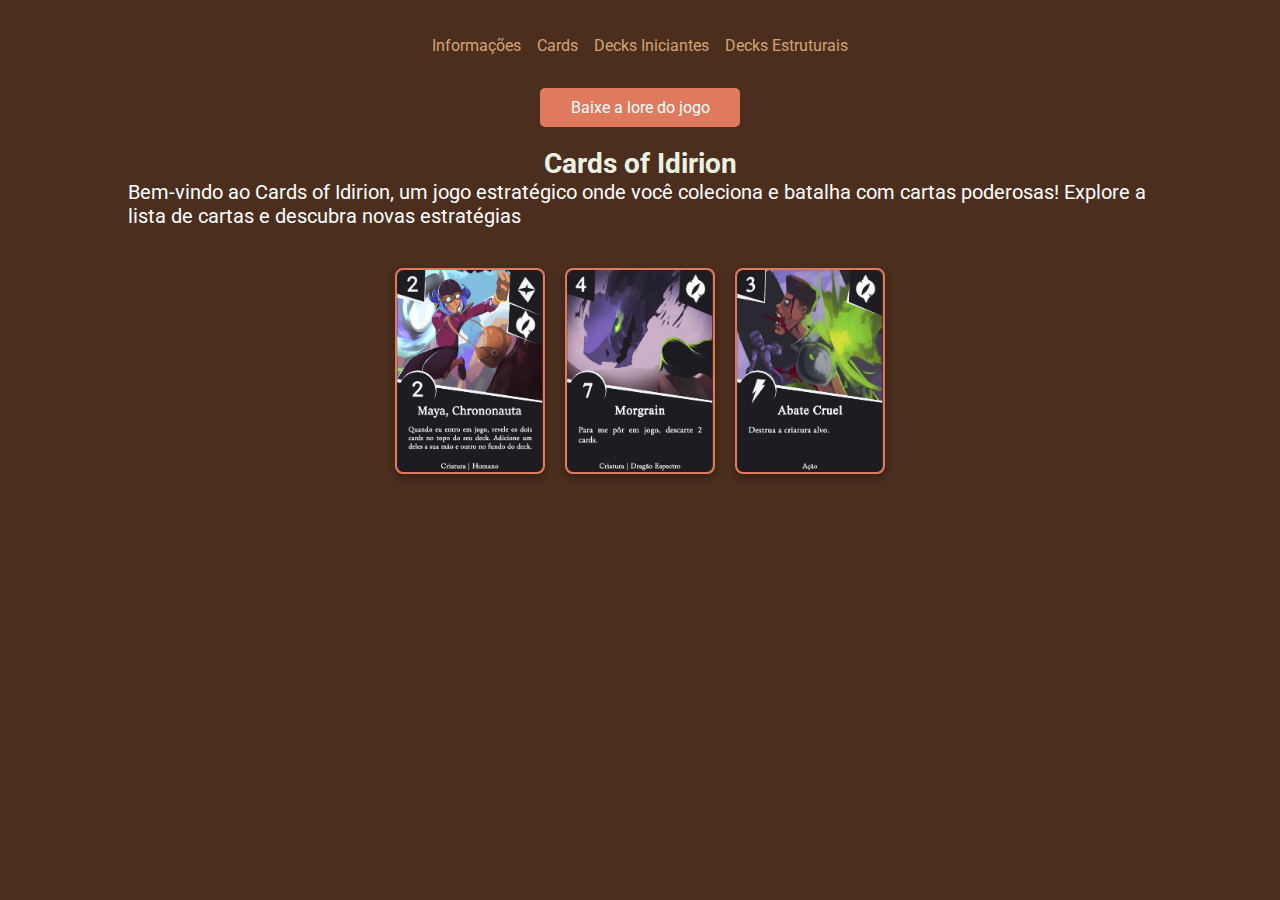
<file: index.html>
<!DOCTYPE html>
<html lang="pt-BR">
<head>
    <meta charset="UTF-8">
    <meta name="viewport" content="width=device-width, initial-scale=1.0">
    <link rel="icon" href="./MISC/icon.png" type="image/png">
    <title>Cards of Idirion</title>
    <link rel="preconnect" href="https://fonts.googleapis.com">
    <link rel="preconnect" href="https://fonts.gstatic.com" crossorigin>
    <link href="https://fonts.googleapis.com/css2?family=Roboto:ital,wght@0,100;0,300;0,400;0,500;0,700;0,900&display=swap" rel="stylesheet">
    <link rel="stylesheet" href="style.css">
</head>
<body>
    
<nav>
    <ul>
        <li><a href="index.html">Informações</a></li>
        <li><a href="cards.html">Cards</a></li>
        <li><a href="previewdeck.html">Decks Iniciantes</a></li>
        <li><a href="deckav.html">Decks Estruturais</a></li>
    </ul>
</nav>

<header>
    <!-- Adicionar título ou logotipo do jogo aqui -->
    <a href="Lore - Cards of Idirion.pdf" download style="display: block; text-align: center; margin: 0 auto; width: 200px; padding: 10px; background-color: #e07a5f; color: white; text-decoration: none; border-radius: 5px; font-size: 16px;">Baixe a lore do jogo</a>
</header>

<main>
    <section>
        <h1>Cards of Idirion</h1>
        <p>Bem-vindo ao Cards of Idirion, um jogo estratégico onde você coleciona e batalha com cartas poderosas! Explore a lista de cartas e descubra novas estratégias</p>
    </section>

     <!-- Exemplo de galeria de cartas -->
     <section class="card-examples">
        <div class="card-grid">
            <img src="./MISC/card1.png" alt="Card 1" class="card" onclick="window.open('./MISC/card1.png', '_blank');">
            <img src="./MISC/card2.png" alt="Card 2" class="card" onclick="window.open('./MISC/card2.png', '_blank');">
            <img src="./MISC/card3.png" alt="Card 3" class="card" onclick="window.open('./MISC/card3.png', '_blank');">
        </div>
    </section>

    <script>
        // Função para abrir o modal e exibir a imagem clicada
        function showModal(element) {
            const modal = document.getElementById("modal");
            const modalImg = document.getElementById("modal-img");
            
            // Define a fonte da imagem do modal como a mesma da imagem clicada
            modalImg.src = element.src;
            
            // Exibe o modal
            modal.style.display = "flex";
        }
    
        // Função para fechar o modal ao clicar fora da imagem
        function closeModal() {
            const modal = document.getElementById("modal");
            
            // Esconde o modal
            modal.style.display = "none";
        }
    </script>
</main>

</body>
</html>
</file>
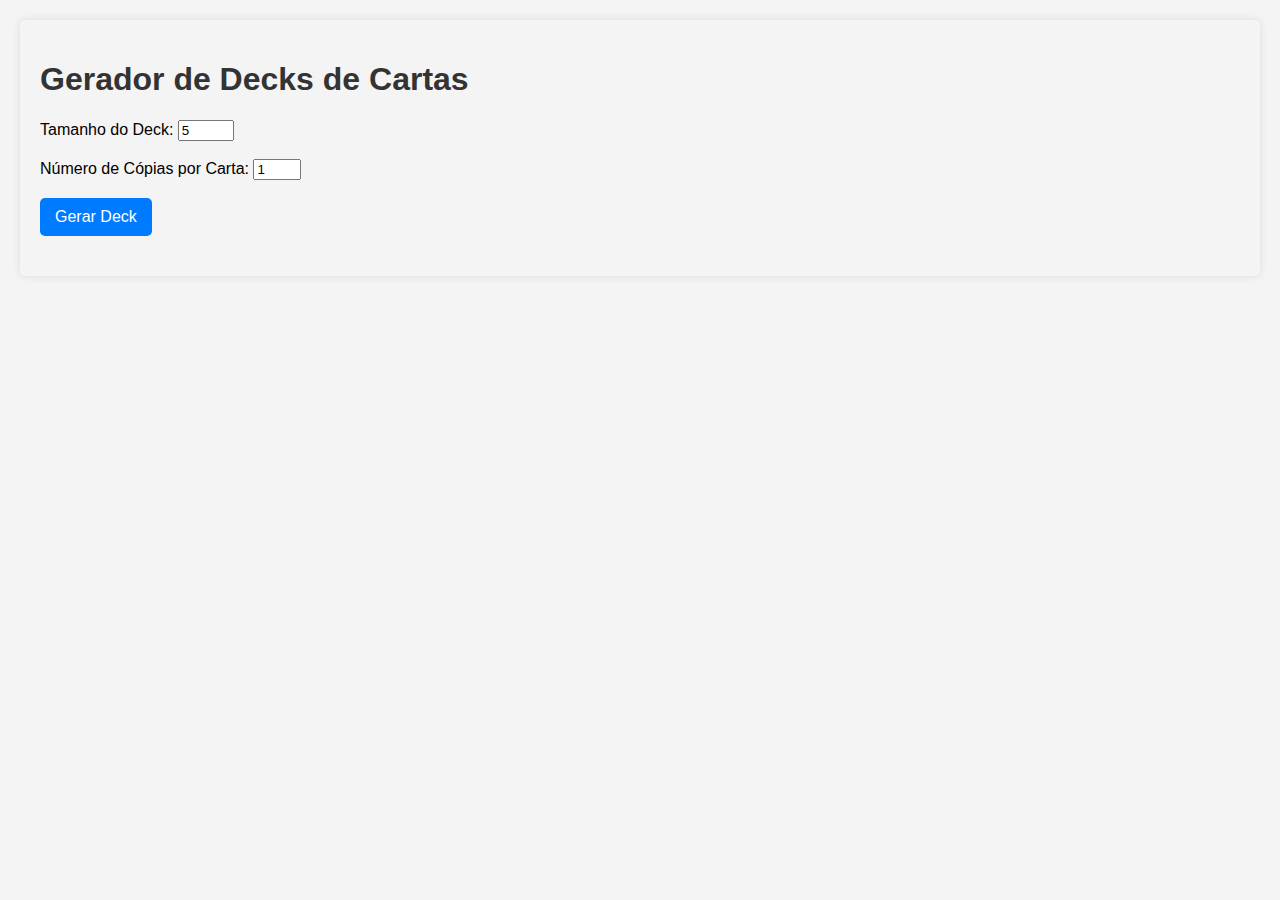
<file: geradordeck.html>
<!DOCTYPE html>
<html lang="pt-BR">
<head>
    <meta charset="UTF-8">
    <meta name="viewport" content="width=device-width, initial-scale=1.0">
    <title>Gerador de Decks de Cartas</title>
    <style>
        body {
            font-family: Arial, sans-serif;
            background-color: #f4f4f4;
            margin: 20px;
            padding: 20px;
            border-radius: 5px;
            box-shadow: 0 0 10px rgba(0, 0, 0, 0.1);
        }
        h1 {
            color: #333;
        }
        button {
            padding: 10px 15px;
            font-size: 16px;
            background-color: #007bff;
            color: white;
            border: none;
            border-radius: 5px;
            cursor: pointer;
        }
        button:hover {
            background-color: #0056b3;
        }
        #deck-output {
            margin-top: 20px;
        }
        ul {
            list-style-type: none;
            padding: 0;
        }
        li {
            background: #fff;
            margin: 5px 0;
            padding: 10px;
            border-radius: 5px;
            box-shadow: 0 0 5px rgba(0, 0, 0, 0.1);
        }
    </style>
</head>
<body>
    <h1>Gerador de Decks de Cartas</h1>
    <label for="deck-size">Tamanho do Deck:</label>
    <input type="number" id="deck-size" value="5" min="1" max="20"><br><br>
    <label for="card-copies">Número de Cópias por Carta:</label>
    <input type="number" id="card-copies" value="1" min="1" max="3"><br><br>
    <button id="generate-deck">Gerar Deck</button>
    <div id="deck-output"></div>

    <script>
        class Card {
            constructor(name, cost, tags, power, type) {
                this.name = name;
                this.cost = cost;
                this.tags = tags;
                this.power = power;
                this.type = type;
            }
        }

        const cards = [
            new Card('Goblin Exemplo', 1, ['Goblin', 'Pirates', 'Swarm'], 1, 'criatura'),
            new Card('Elfo Exemplo', 1, ['Elfo', 'Cura', 'Ramp'], 1, 'criatura'),
            new Card('Elfo Careca', 1, ['Elfo', 'Cura', 'Ramp'], 1, 'criatura'),
            new Card('Magia de Ramp Exemplo', 3, ['Ramp'], 2, 'magia'),
            new Card('Goblin de Ataque', 1, ['Goblin', 'Swarm'], 1, 'criatura'),
            new Card('Elfo de Ataque', 1, ['Elfo', 'Cura', 'Ramp'], 1, 'criatura'),
            new Card('Elfo de Ataque 2', 2, ['Elfo', 'Cura', 'Ramp'], 2, 'criatura'),
            new Card('Curador Elfo', 2, ['Elfo', 'Cura'], 2, 'criatura'),
            new Card('Curador Elfo 2', 3, ['Elfo', 'Cura'], 3, 'criatura'),
            new Card('Magia de Curar', 2, ['Cura'], 1, 'magia'),
            new Card('Magia de Curar 2', 4, ['Cura'], 2, 'magia'),
            new Card('Magia de Curar 3', 6, ['Cura'], 3, 'magia'),
            new Card('Rampagem', 4, ['Ramp', 'Swarm'], 3, 'magia'),
            new Card('Rampagem 2', 6, ['Ramp', 'Swarm'], 5, 'magia')
        ];

        const minPower = 10; // Poder mínimo do deck
        const maxPower = 30; // Poder máximo do deck

        function generateDeck(cardPool, deckSize, cardCopies) {
            let deck;
            let totalPower;

            do {
                deck = [];
                totalPower = 0;

                // Gera cartas com base no número de cópias permitido
                while (deck.length < deckSize) {
                    const nextCard = getNextCard(deck, cardPool, cardCopies);
                    if (nextCard) {
                        deck.push(nextCard);
                        totalPower += nextCard.power;
                    } else {
                        break; // Para caso não haja mais cartas disponíveis
                    }
                }
            } while (totalPower < minPower || totalPower > maxPower); // Tenta gerar um novo deck se o totalPower estiver fora do intervalo

            return {
                deck,
                totalPower
            };
        }

        function getNextCard(deck, cardPool, cardCopies) {
            // Coleta as tags do deck atual
            const tagsInDeck = deck.flatMap(c => c.tags);
            const availableCards = cardPool.filter(card => {
                // Limitar a escolha às cartas que têm sinergia com as tags no deck
                const hasSynergy = card.tags.some(tag => tagsInDeck.includes(tag));
                // Verifica se a carta já não está no deck ou se já atingiu o número de cópias
                const isInDeck = deck.filter(c => c.name === card.name).length >= cardCopies;
                return hasSynergy && !isInDeck; // Retorna apenas cartas com sinergia e que não estão no deck ou que já não atingiram o limite
            });

            // Ordena as cartas disponíveis por custo e poder (priorizando menor custo primeiro)
            availableCards.sort((a, b) => a.cost - b.cost || b.power - a.power);
            
            // Retorna a melhor opção, se houver
            return availableCards.length > 0 ? availableCards[0] : null;
        }

        document.getElementById('generate-deck').addEventListener('click', () => {
            const deckSize = parseInt(document.getElementById('deck-size').value);
            const cardCopies = parseInt(document.getElementById('card-copies').value);
            const generatedDeck = generateDeck(cards, deckSize, cardCopies);
            const output = `
                <h2>Deck Gerado</h2>
                <ul>
                    ${generatedDeck.deck.map(card => `<li>${card.name} (Custo: ${card.cost}, Poder: ${card.power})</li>`).join('')}
                </ul>
                <p>Valor de Poder Total: ${generatedDeck.totalPower}</p>
            `;
            document.getElementById('deck-output').innerHTML = output;
        });
    </script>
</body>
</html>
</file>
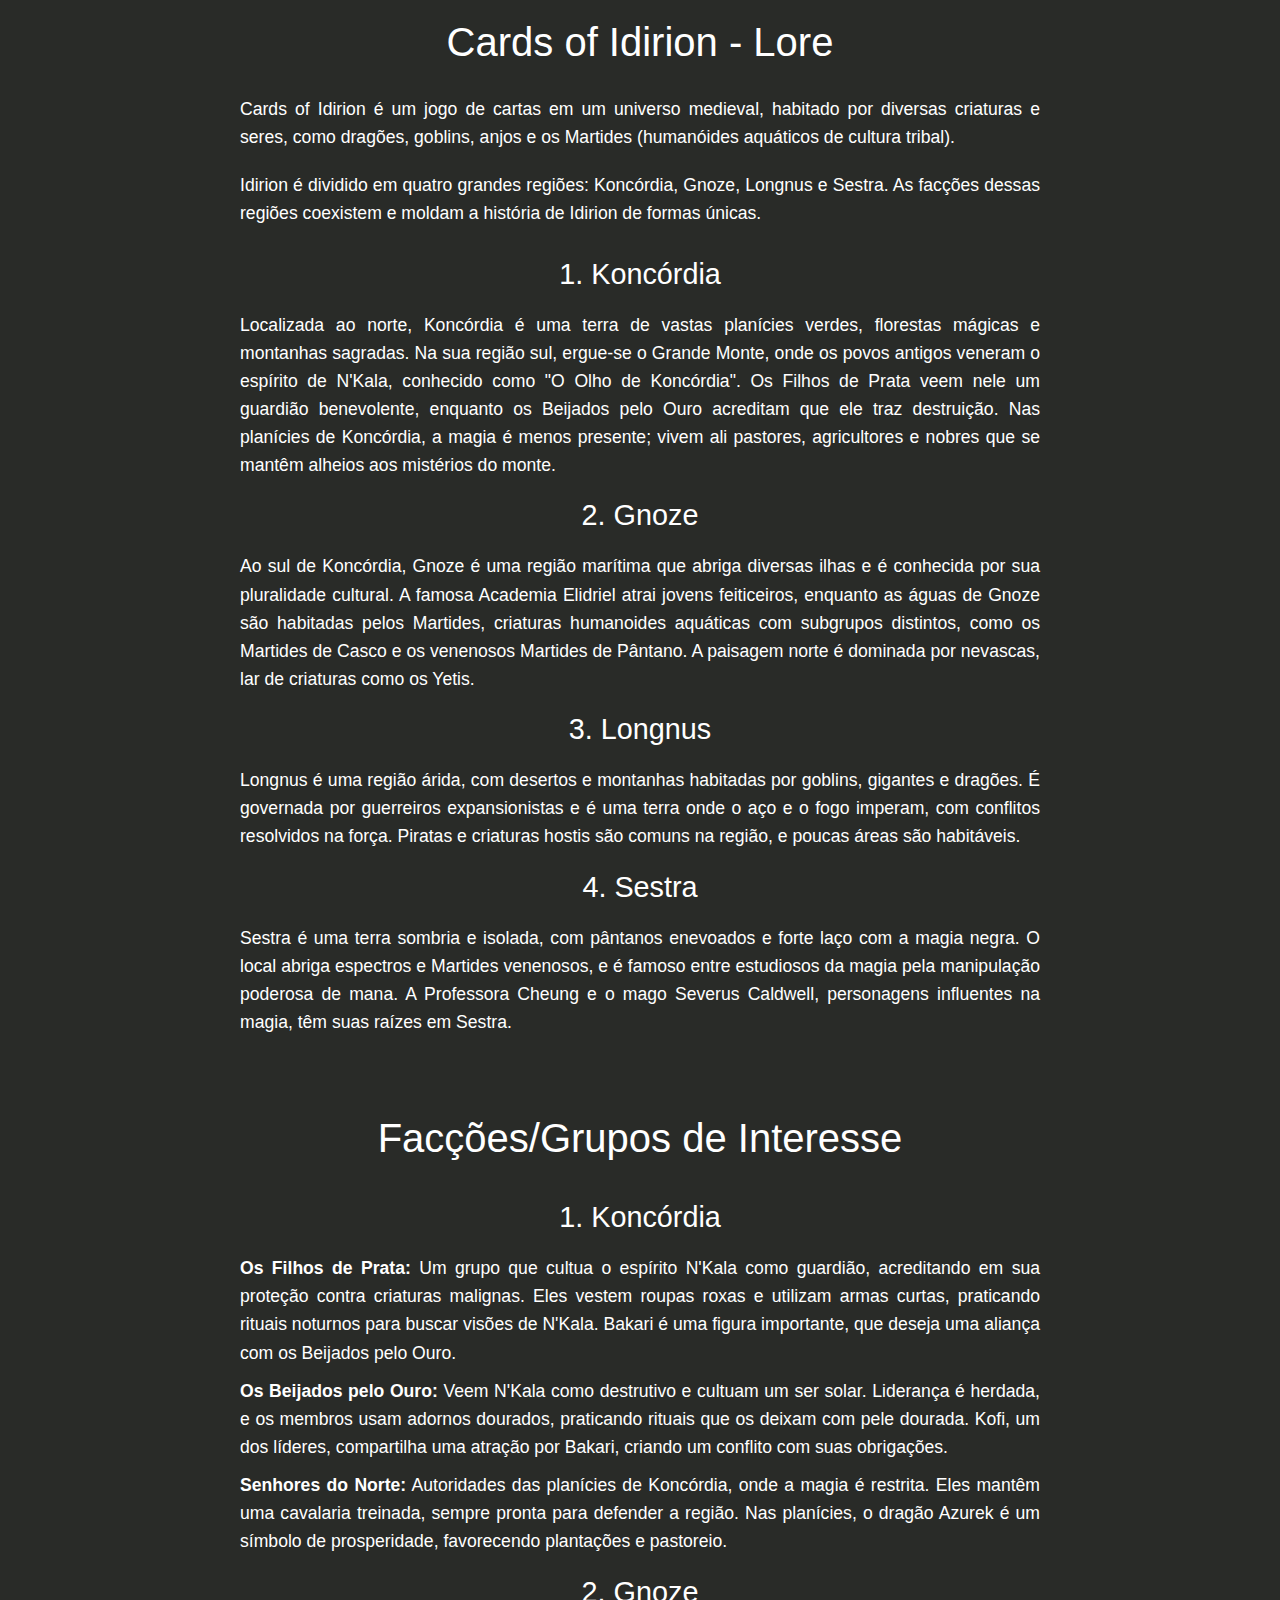
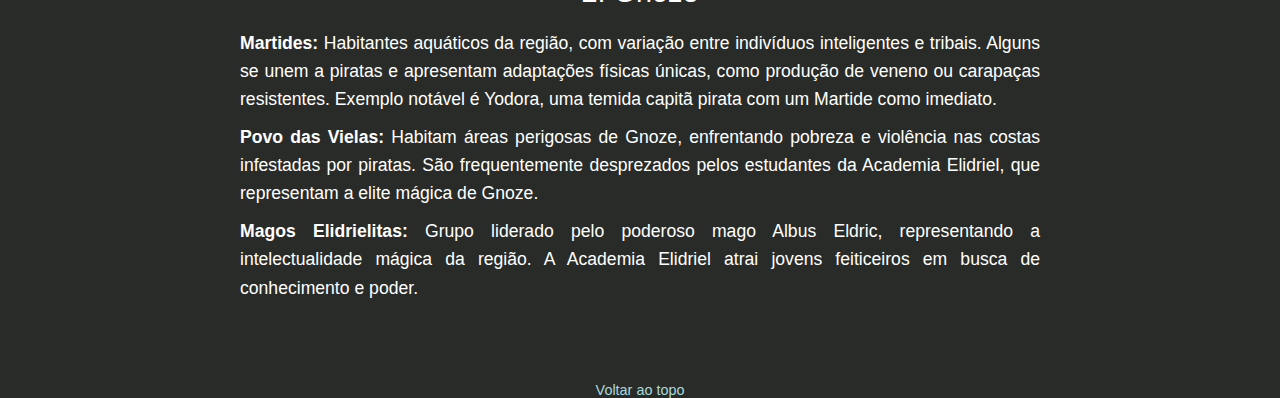
<file: historia.html>
<!DOCTYPE html>
<html lang="pt-br">
<head>
    <meta charset="UTF-8">
    <meta name="viewport" content="width=device-width, initial-scale=1.0">
    <title>Cards of Idirion - Lore</title>
    <style>
        body {
            background-color: #292b28;
            color: white;
            font-family: "Poppins", sans-serif;
            margin: 0;
            padding: 0;
            display: flex;
            flex-direction: column;
            align-items: center;
        }

        h1, h2 {
            text-align: center;
            font-weight: 300;
            margin: 20px 0;
        }

        h1 {
            font-size: 2.5em;
        }

        h2 {
            font-size: 1.8em;
        }

        p {
            font-size: 1.1em;
            line-height: 1.6;
            max-width: 800px;
            margin: 10px auto;
            padding: 0 20px;
            text-align: justify;
        }

        .section {
            margin-bottom: 40px;
        }

        .region {
            margin: 20px 0;
        }

        .back-to-top {
            color: #a8dadc;
            text-decoration: none;
            font-size: 0.9em;
            margin-top: 20px;
        }

        .back-to-top:hover {
            color: #457b9d;
        }
    </style>
</head>
<body>

    <h1>Cards of Idirion - Lore</h1>
    
    <p>Cards of Idirion é um jogo de cartas em um universo medieval, habitado por diversas criaturas e seres, como dragões, goblins, anjos e os Martides (humanóides aquáticos de cultura tribal).</p>
    <p>Idirion é dividido em quatro grandes regiões: Koncórdia, Gnoze, Longnus e Sestra. As facções dessas regiões coexistem e moldam a história de Idirion de formas únicas.</p>

    <div class="section">
        <div class="region">
            <h2>1. Koncórdia</h2>
            <p>Localizada ao norte, Koncórdia é uma terra de vastas planícies verdes, florestas mágicas e montanhas sagradas. Na sua região sul, ergue-se o Grande Monte, onde os povos antigos veneram o espírito de N'Kala, conhecido como "O Olho de Koncórdia". Os Filhos de Prata veem nele um guardião benevolente, enquanto os Beijados pelo Ouro acreditam que ele traz destruição. Nas planícies de Koncórdia, a magia é menos presente; vivem ali pastores, agricultores e nobres que se mantêm alheios aos mistérios do monte.</p>
        </div>

        <div class="region">
            <h2>2. Gnoze</h2>
            <p>Ao sul de Koncórdia, Gnoze é uma região marítima que abriga diversas ilhas e é conhecida por sua pluralidade cultural. A famosa Academia Elidriel atrai jovens feiticeiros, enquanto as águas de Gnoze são habitadas pelos Martides, criaturas humanoides aquáticas com subgrupos distintos, como os Martides de Casco e os venenosos Martides de Pântano. A paisagem norte é dominada por nevascas, lar de criaturas como os Yetis.</p>
        </div>

        <div class="region">
            <h2>3. Longnus</h2>
            <p>Longnus é uma região árida, com desertos e montanhas habitadas por goblins, gigantes e dragões. É governada por guerreiros expansionistas e é uma terra onde o aço e o fogo imperam, com conflitos resolvidos na força. Piratas e criaturas hostis são comuns na região, e poucas áreas são habitáveis.</p>
        </div>

        <div class="region">
            <h2>4. Sestra</h2>
            <p>Sestra é uma terra sombria e isolada, com pântanos enevoados e forte laço com a magia negra. O local abriga espectros e Martides venenosos, e é famoso entre estudiosos da magia pela manipulação poderosa de mana. A Professora Cheung e o mago Severus Caldwell, personagens influentes na magia, têm suas raízes em Sestra.</p>
        </div>
    </div>

    <h1>Facções/Grupos de Interesse</h1>

    <div class="section">
        <div class="region">
            <h2>1. Koncórdia</h2>
            <p><strong>Os Filhos de Prata:</strong> Um grupo que cultua o espírito N'Kala como guardião, acreditando em sua proteção contra criaturas malignas. Eles vestem roupas roxas e utilizam armas curtas, praticando rituais noturnos para buscar visões de N'Kala. Bakari é uma figura importante, que deseja uma aliança com os Beijados pelo Ouro.</p>

            <p><strong>Os Beijados pelo Ouro:</strong> Veem N'Kala como destrutivo e cultuam um ser solar. Liderança é herdada, e os membros usam adornos dourados, praticando rituais que os deixam com pele dourada. Kofi, um dos líderes, compartilha uma atração por Bakari, criando um conflito com suas obrigações.</p>

            <p><strong>Senhores do Norte:</strong> Autoridades das planícies de Koncórdia, onde a magia é restrita. Eles mantêm uma cavalaria treinada, sempre pronta para defender a região. Nas planícies, o dragão Azurek é um símbolo de prosperidade, favorecendo plantações e pastoreio.</p>
        </div>

        <div class="region">
            <h2>2. Gnoze</h2>
            <p><strong>Martides:</strong> Habitantes aquáticos da região, com variação entre indivíduos inteligentes e tribais. Alguns se unem a piratas e apresentam adaptações físicas únicas, como produção de veneno ou carapaças resistentes. Exemplo notável é Yodora, uma temida capitã pirata com um Martide como imediato.</p>

            <p><strong>Povo das Vielas:</strong> Habitam áreas perigosas de Gnoze, enfrentando pobreza e violência nas costas infestadas por piratas. São frequentemente desprezados pelos estudantes da Academia Elidriel, que representam a elite mágica de Gnoze.</p>

            <p><strong>Magos Elidrielitas:</strong> Grupo liderado pelo poderoso mago Albus Eldric, representando a intelectualidade mágica da região. A Academia Elidriel atrai jovens feiticeiros em busca de conhecimento e poder.</p>
        </div>
    </div>

    <a href="#top" class="back-to-top">Voltar ao topo</a>
</body>
</html>
</file>
<file: style.css>
* {
    margin: 0;
    padding: 0;
    box-sizing: border-box;
    max-width: 100vw;
  }
  
  body {
    color: #ffffff;
    background-color: #4b2e1e; /* Marrom profundo */
      font-family: 'Roboto', sans-serif;
      font-size: 20px; 
  }
  
  main {
      width: 80%;
      margin: 0 auto;
  }
  
  ul {
      display: flex;
      justify-content: center;
      gap: 16px;
      list-style: none;
      align-items: center;
      padding: 32px;
  }
  
  ul li a {
      color: #d4a373;
      text-decoration: none;
      font-size: 16px;
      transition: color 0.3s, transform 0.3s;
      position: relative;
  }
  
  ul li a:hover {
    color: #e07a5f;
      transform: scale(1.05);
  }
  
  h1 {
    font-size: 28px;
    text-align: center;
    margin-top: 20px;
    color: #edf3e4;
    font-weight: bold; /* Deixa o texto em negrito */
   }

   .card-examples {
    text-align: center;
    margin-top: 40px;
    color: #d4a373;
}

.card-grid {
    display: flex;
    justify-content: center;
    gap: 20px;
    margin-top: 20px;
}

.card {
    width: 150px;
    height: auto;
    border: 2px solid #e07a5f;
    border-radius: 8px;
    box-shadow: 0px 4px 8px rgba(0, 0, 0, 0.3);
    transition: transform 0.3s, box-shadow 0.3s;
}

.card:hover {
    transform: scale(1.05);
    box-shadow: 0px 6px 12px rgba(0, 0, 0, 0.5);
}

/* Modal */
#modal {
    display: none; /* Esconde o modal até ser ativado */
    position: fixed;
    top: 0;
    left: 0;
    width: 100vw;
    height: 100vh;
    background-color: rgba(0, 0, 0, 0.8); /* Fundo escurecido */
    justify-content: center;
    align-items: center;
    cursor: pointer;
    z-index: 1000;
}

#modal img {
    max-width: 90%;
    max-height: 90%;
    border-radius: 8px;
    box-shadow: 0px 8px 16px rgba(0, 0, 0, 0.6);
    transition: transform 0.3s ease;
}

#modal:active img {
    transform: scale(1.05);
}

  @media only screen and (max-width: 600px) {
    main {
      width: 100%;
    }
  }
</file>
